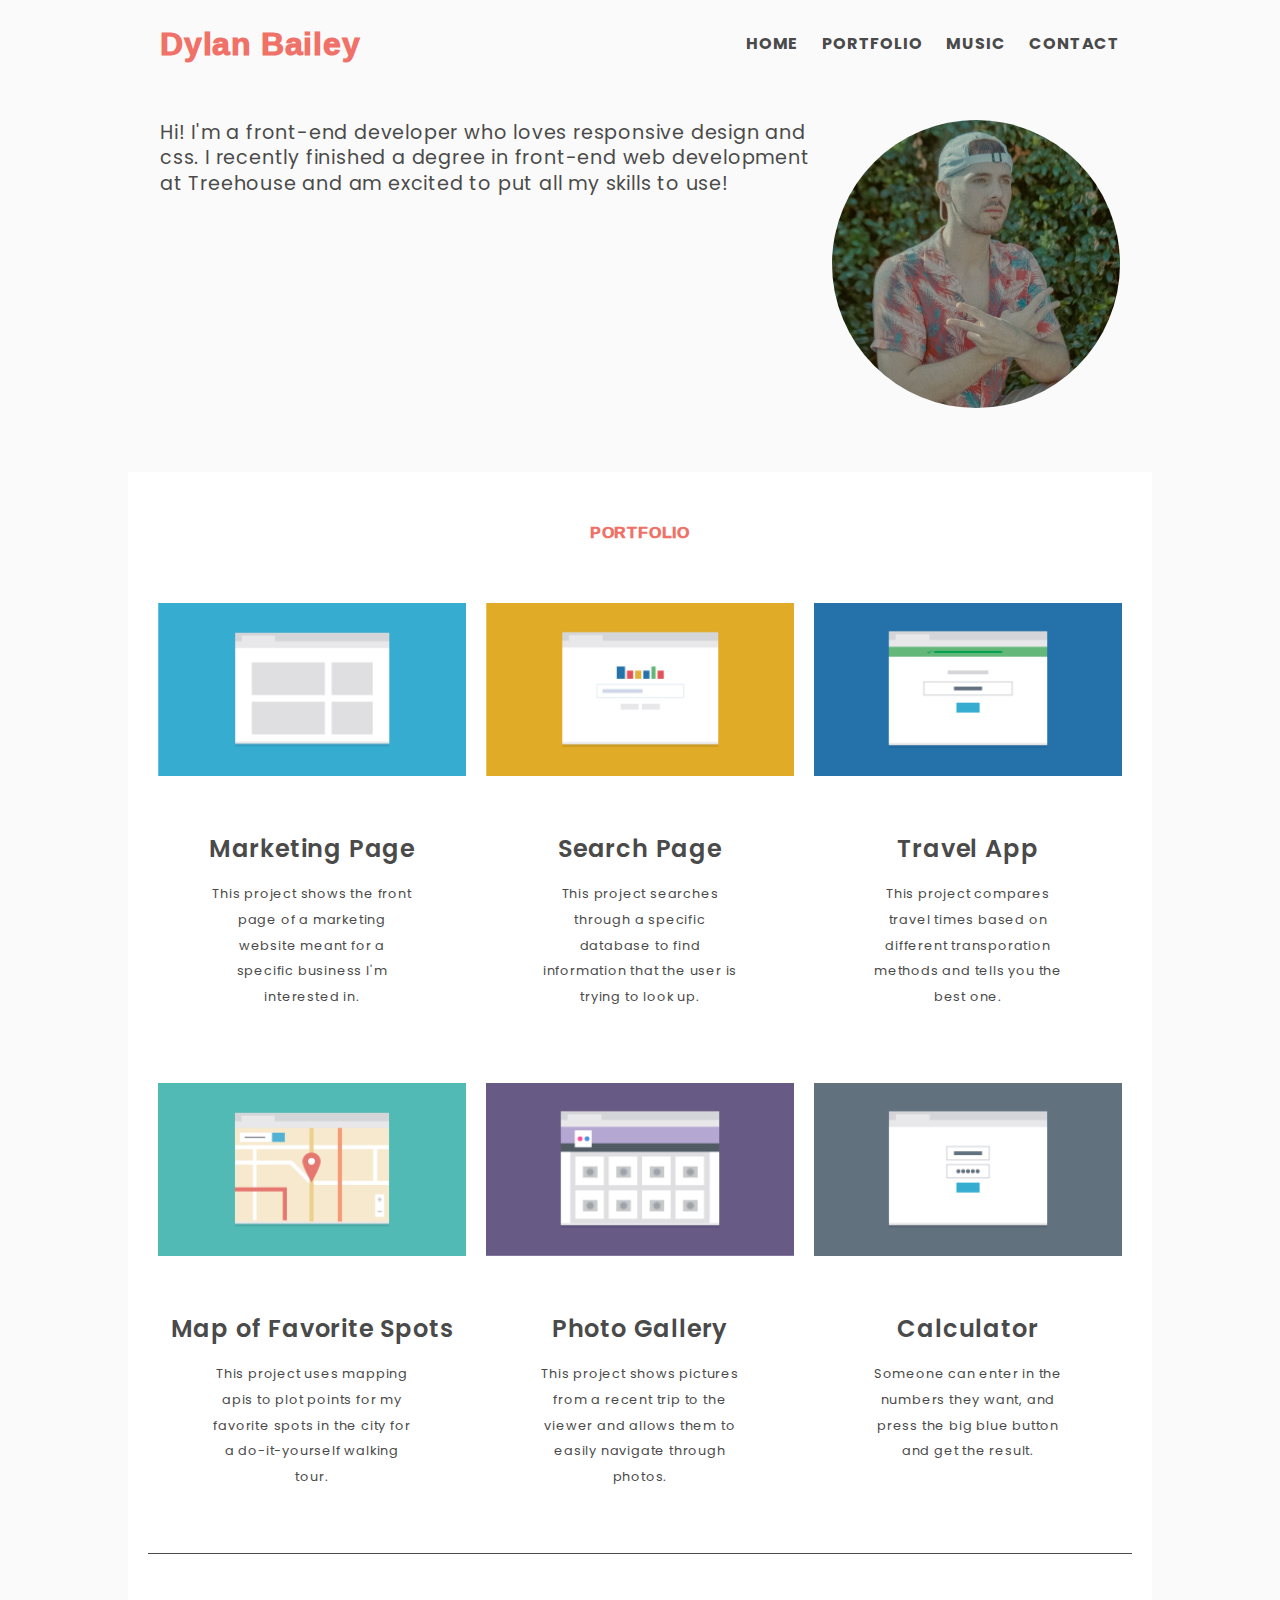
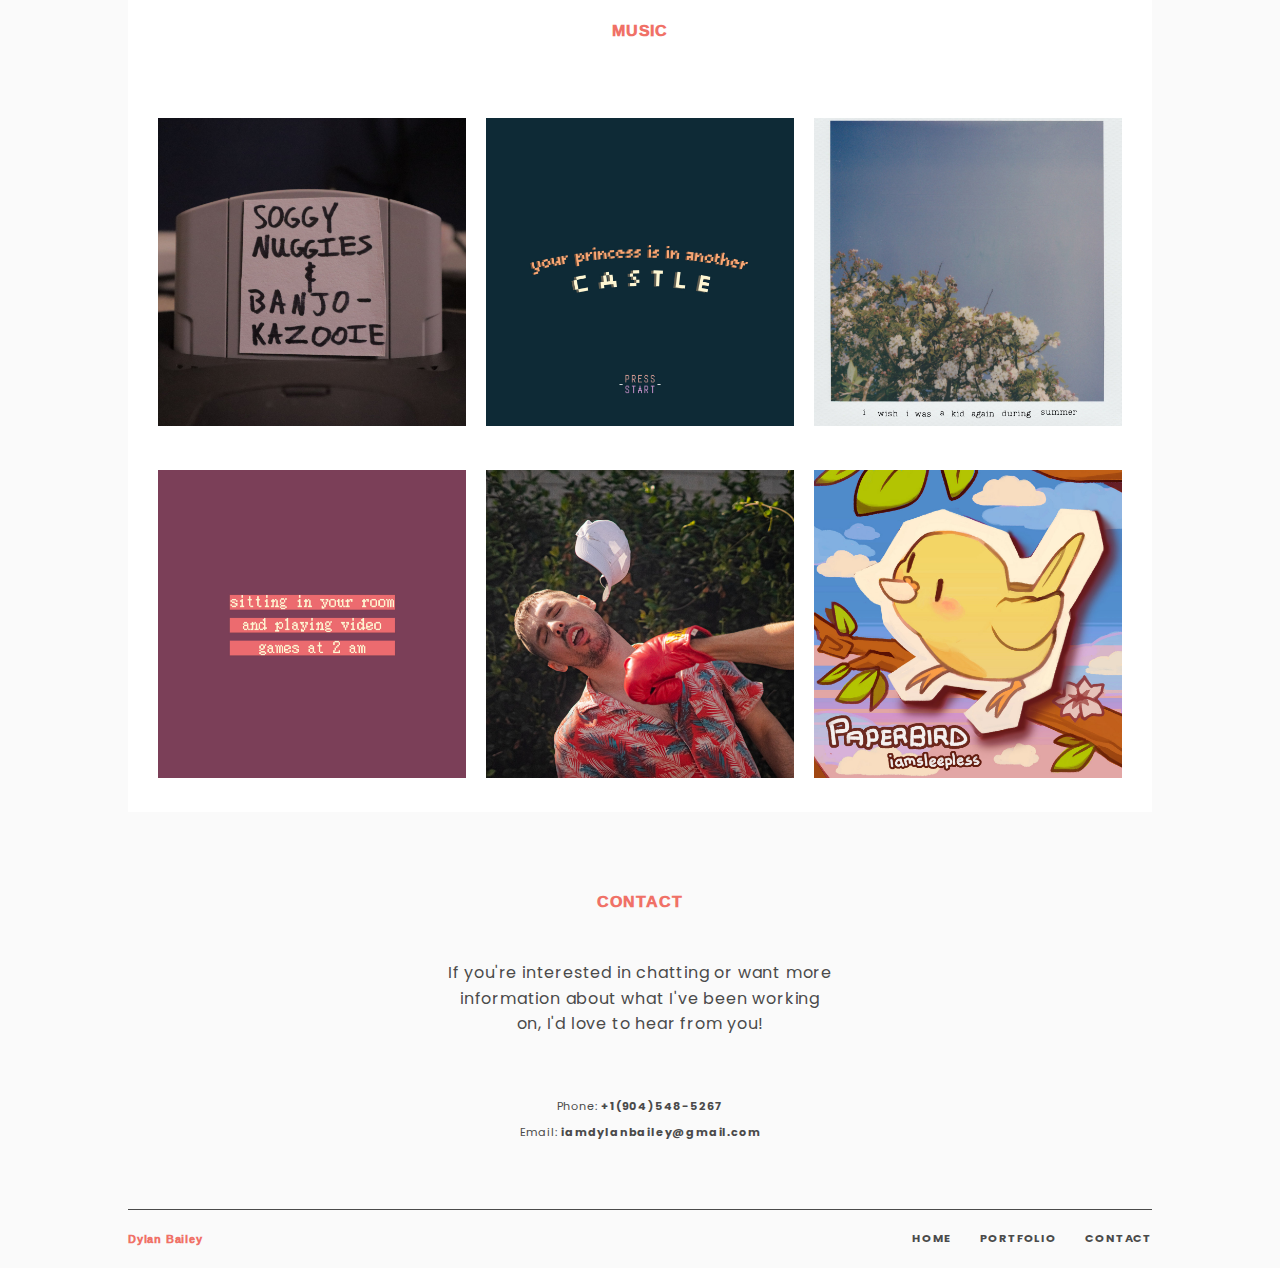
<file: index.html>
<!DOCTYPE html>
<html lang="en">
  <head>
    <meta charset="UTF-8">
    <meta name="viewport" content="width=device-width, initial-scale=1.0">
    <link rel="preconnect" href="https://fonts.googleapis.com">
    <link rel="preconnect" href="https://fonts.gstatic.com" crossorigin>
    <link href="https://fonts.googleapis.com/css2?family=Poppins:wght@400;600;800&display=swap" rel="stylesheet">
    <link href="https://fonts.googleapis.com/css2?family=Ramabhadra&display=swap" rel="stylesheet">
    <link href="css/normalize.css" rel="stylesheet">
    <link href="css/styles.css" rel="stylesheet">
    <title>Dylan's Mobile Land</title>
  </head>
  <body>
    <header class="nav-wrapper">
      <nav>
        <h1>
          <a href="#" class="color-pop">Dylan Bailey</a>
        </h1>
        <ul class="top-nav">
          <li>
            <a href="#">home</a>
          </li>
          <li>
            <a href="#portfolio">portfolio</a>
          </li>
          <li>
            <a href="#music">music</a>
          </li>
          <li>
            <a href="#contact">contact</a>
          </li>
        </ul>
      </nav>
      <section>
        <!-- HTML Validator gives me a warning for this section due to no header tag. -->
        <img src="images/DylanProfile.jpg" alt="Man squatting usings his hands to make peace signs" class="profile-image">
        <p>Hi! I'm a front-end developer who loves responsive design and css. I recently finished a degree in front-end web development at Treehouse and am excited to put all my skills to use!</p>
      </section>
    </header>
    <main class="container">
      <h2 class="container-header color-pop" id="portfolio">Portfolio</h2>
      <div class="col box-1">
        <img src="images/portfolio-1.png" alt="Image for a marketing website">
        <h2>Marketing Page</h2>
        <p>This project shows the front page of a marketing website meant for a specific business I'm interested in.</p>
      </div>
      <div class="col box-2">
        <img src="images/portfolio-2.png" alt="Image for a search page">
        <h2>Search Page</h2>
        <p>This project searches through a specific database to find information that the user is trying to look up.</p>
      </div>
      <div class="col box-3">
        <img src="images/portfolio-3.png" alt="Image of a travel app">
        <h2>Travel App</h2>
        <p>This project compares travel times based on different transporation methods and tells you the best one.</p>
      </div>
      <div class="col box-4">
        <img src="images/portfolio-4.png" alt="Image for a map of favorite spots">
        <h2>Map of Favorite Spots</h2>
        <p>This project uses mapping apis to plot points for my favorite spots in the city for a do-it-yourself walking tour.</p>
      </div>
      <div class="col box-5">
        <img src="images/portfolio-5.png" alt="Image of a photo gallery">
        <h2>Photo Gallery</h2>
        <p>This project shows pictures from a recent trip to the viewer and allows them to easily navigate through photos.</p>
      </div>
      <div class="col box-6">
        <img src="images/portfolio-6.png" alt="Image of a calculator">
        <h2>Calculator</h2>
        <p>Someone can enter in the numbers they want, and press the big blue button and get the result.</p>
      </div>
      <section class="music-container" id="music">
        <h2 class="music-header color-pop">Music</h2>
        <div class="col box-7">
          <a href="https://iamsleepless.bandcamp.com/track/soggy-nuggies-banjo-kazooie" target="_blank">
            <img src="images/AlbumArt7.jpg" alt="N64 catridge with paper on it showing the song title soggy nuggies and banjo-kazooie.">
          </a>
        </div>
        <div class="col box-8">
          <a href="https://iamsleepless.bandcamp.com/track/your-princess-is-in-another-castle" target="_blank">
            <img src="images/AlbumArt4.jpg" alt="Your Princess in in Another Castle with retro, arcade styling.">
          </a>
        </div>
        <div class="col box-9">
          <a href="https://iamsleepless.bandcamp.com/track/i-wish-i-was-a-kid-again-during-summer" target="_blank">
            <img src="images/AlbumArt2.jpg" alt="Polaroid with flowers and a blue sky.">
          </a>
        </div>
        <div class="col box-10">
          <a href="https://iamsleepless.bandcamp.com/track/sitting-in-your-room-and-playing-video-games-at-2-am" target="_blank">
            <img src="images/AlbumArt6.jpg" alt="Gameboy styled text of the song title sitting in your room and playing video games at 2 am.">
          </a>
        </div>
        <div class="col box-11">
          <a href="https://iamsleepless.bandcamp.com/album/punch-me-in-the-face" target="_blank">
            <img src="images/AlbumArt1.jpg" alt="Man with hawaiin shirt and white hat getting punched in the face.">
          </a>
        </div>
        <div class="col box-12">
          <a href="https://iamsleepless.bandcamp.com/album/paper-bird-ep" target="_blank">
            <img src="images/AlbumArt8.jpg" alt="Drawing of a yellow bird atop a brach, made to look like a paper cut out.">
          </a>
        </div>
      </section>
    </main>
    <section class="contact" id="contact">
      <h2 class="color-pop">Contact</h2>
      <p>If you're interested in chatting or want more information about what I've been working on, I'd love to hear from you!</p>
      <address>
        <br>Phone: <a href="tel:904-528-5267">
          <span>+1(904)548-5267</span>
        </a>
        <br>Email: <a href="mailto:iamdylanbailey#gmail.com?subject=Inquiry">
          <span>iamdylanbailey@gmail.com</span>
        </a>
      </address>
    </section>
    <footer>
      <a href="#">
        <h2 class="color-pop">Dylan Bailey</h2>
      </a>
      <ul class="footer-nav">
        <li class="top">
          <a href="#top">back to top</a>
        </li>
        <li class="full">
          <a href="#top">home</a>
        </li>
        <li class="full">
          <a href="#portfolio">portfolio</a>
        </li>
        <li class="full">
          <a href="#contact">contact</a>
        </li>
      </ul>
    </footer>
  </body>
</html>
</file>
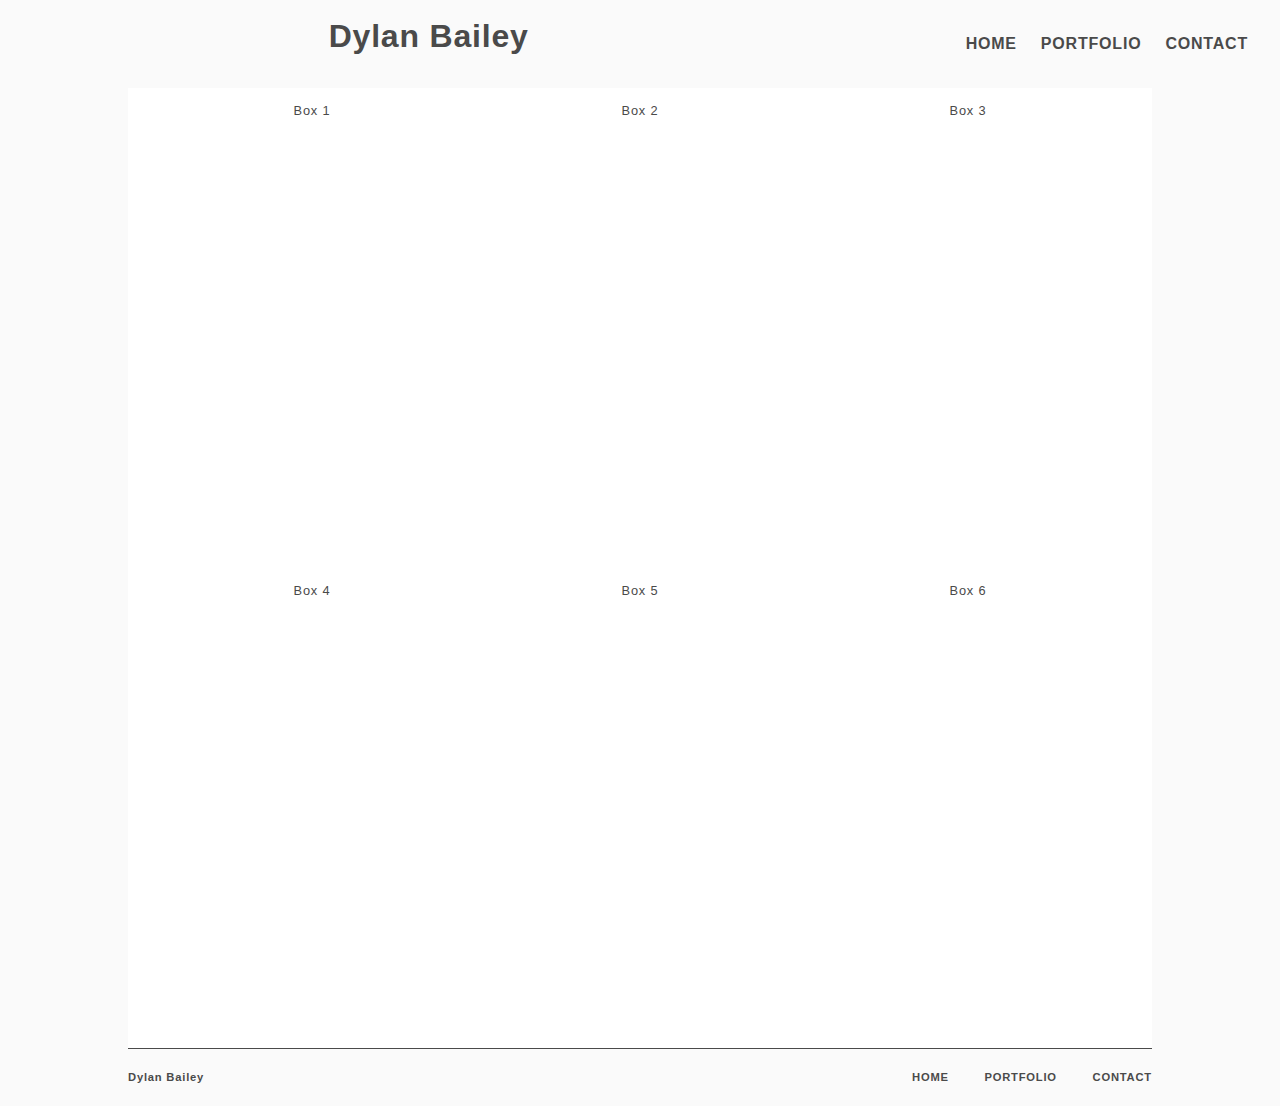
<file: html/index.html>
<!DOCTYPE html>
<html lang="en">
<head>
  <meta charset="UTF-8">
  <meta name="viewport" content="width=device-width, initial-scale=1.0">
  <link rel="preconnect" href="https://fonts.googleapis.com">
  <link rel="preconnect" href="https://fonts.gstatic.com" crossorigin>
  <link href="https://fonts.googleapis.com/css?family=Roboto:400" rel="stylesheet">
  <link href="../css/styles.css" rel="stylesheet">
  <title>Dylan's Mobile Land</title>
</head>
<body>

    <nav>
        <h1><a href="#">Dylan Bailey</a></h1>
        <ul class="top-nav">
            <li><a href="#">home</a></li>
            <li><a href="#portfolio">portfolio</a></li>
            <li><a href="#contact">contact</a></li>
        </ul>
    </nav>

    <main class="container">
        <div class="col box-1">
            <p>Box 1</p>
        </div>
        <div class="col box-2">
            <p>Box 2</p>
        </div>
        <div class="col box-3">
            <p>Box 3</p>
        </div>
        <div class="col box-4">
            <p>Box 4</p>
        </div>
        <div class="col box-5">
            <p>Box 5</p>
        </div>
        <div class="col box-6">
            <p>Box 6</p>
        </div>
    </main>

    <footer>
        <h2>Dylan Bailey</h2>
        <ul class="footer-nav">
            <li class="top"><a href="#top">back to top</a></li>
            <li class="full"><a href="#top">home</a></li>
            <li class="full"><a href="#portfolio">portfolio</a></li>
            <li class="full"><a href="#contact">contact</a></li>
        </ul>
    </footer>
</body>
</html>
</file>
<file: css/styles.css>
/* Basic Styling */
* {
    box-sizing: border-box;
}
html {
    scroll-behavior: smooth;
}
body {
    margin: 0 auto;
    background-color: #fafafa;
    font-family: 'Poppins', sans-serif;
    font-weight: 400;
    letter-spacing: .05em;
    line-height: 1.6em;
    color: #4a4a4a;
}
.color-pop {
    font-family: 'Ramabhadra', sans-serif;
    color: #f07167;
}
ul {
    list-style: none;
    padding-left: 0;
}
a {
    text-decoration: none;
    color: #4a4a4a;
}
.container-header, .contact h2 {
    font-size: 1rem;
}
/* Nav */
.nav-wrapper {
    max-width: 1024px;
    display: flex;
    flex-direction: column;
    align-items: center;
    margin-top: 2rem;
}
nav {
    display: flex;
    flex-direction: column;
}
nav h1 {
    width: 100%;
    text-align: center;
    font-weight: 800;
    margin-top: 1.5rem;
}
section p {
    width: 75%;
    text-align: center;
    margin: auto;
}
.top-nav {
    display: flex;
    flex-direction: column;
}
.top-nav li {
    text-align: center;
    background-color: white;
    margin: 5px 0;
    padding: 10px 0;
    flex-grow: 1;
    width: 90vw;
    text-transform: uppercase;
    font-weight: bold;
}
.nav-wrapper section {
    text-align: center;
    margin: 2rem 0;
    max-width: 1024px;
}
.profile-image {
    width: 30%;
    height: 30%;
    border-radius: 50%;
}
/* Portfolio */
.container {
    display: flex;
    max-width: 1024px;
    flex-direction: column;
    background-color: white;
    align-items: center;
    margin: auto;
}
.container-header {
    margin: 4rem 0;
    text-transform: uppercase;
}
.col {
    text-align: center;
}
.col h2 {
    font-weight: 600;
}
.col p {
    width: 65%;
    font-size: 1rem;
    text-align: center;
    margin: auto;
    margin-bottom: 3rem;
}
img {
    width: 90%;
    max-width: 100%;
    margin-bottom: 2rem;
    transition: 0.5s ease;
}
/* Music */
.music-container {
    max-width: 1024px;
    width: 100%;
    display: flex;
    flex-direction: column;
    align-items: center;
    border-top: 1px solid #4a4a4a;
}
.music-header {
    width: 100%;
    text-align: center;
    font-size: 1rem;
    margin: 4rem 0;
    text-transform: uppercase;
}
.music-container img {
    width: 80%;
}
.music-container img:hover {
    transform: scale(1.02);
    box-shadow: 0 3px 10px rgb(0 0 0 / 0.2);
}
/* Footer */
.contact {
    display: flex;
    flex-direction: column;
    margin: 4rem 0;
    align-items: center;
    text-align: center;
}
.contact h2 {
    text-transform: uppercase;
}
.contact p {
    width: 65%;
    margin: 2rem 0;
}
.contact address {
    font-style: normal;
    font-size: 0.7rem;
}
.contact span {
    font-weight: bold;
}
footer {
    width: 95%;
    display: flex;
    flex-direction: row;
    justify-content: space-between;
    align-items: center;
    max-width: 1024px;
    margin: 0 auto;
    border-top: 1px solid #4a4a4a;
}
.footer-nav li {
    text-align: right;
}
footer h2 {
    font-size: 1rem;
    margin: auto 0;
}
.top, .full {
    font-size: 1rem;
    font-weight: bold;
    text-transform: uppercase;
}
.full {
    display: none;
}
/* Media Queries */
@media screen and (min-width: 768px) {
   /* Nav */
    .nav-wrapper {
        margin: auto;
   }
    .top-nav {
        flex-direction: row;
   }
    .top-nav li {
        background-color: #fafafa;
        width: 15vw;
   }
    .nav-wrapper section {
        display: flex;
        padding: 0 2rem;
   }
    .nav-wrapper img {
        order: 2;
        margin-left: 20px;
   }
    .nav-wrapper h1 {
        margin-top: 3.5rem;
   }
    .nav-wrapper p {
        align-self: flex-start;
        text-align: left;
        font-size: 1.2rem;
        margin-top: 0;
   }
   /* Portfolio */
    .container {
        padding: 0 20px;
        flex-direction: row;
        flex-wrap: wrap;
   }
    .container-header {
        margin: 3rem auto 3rem auto;
        width: 100%;
        text-align: center;
        align-self: flex-start;
   }
    .col {
        flex-basis: 50%;
        height: 30rem;
        padding: 10px;
        margin: 0 auto;
   }
    .col img {
        width: 100%;
   }
    .col p {
        font-size: 0.8rem;
   }
   /* Music */
    .music-container {
        flex-direction: row;
        flex-wrap: wrap;
   }
    .music-container .col {
        flex-basis: 45%;
        height: 27rem;
   }
   /* Footer */
    .contact p {
        width: 45%;
   }
    .footer-nav {
        width: 15rem;
        display: flex;
        justify-content: space-between;
   }
    footer h2 {
        font-size: 0.7rem;
        margin: auto 0;
   }
    .full {
        display: contents;
        font-size: 0.7rem;
   }
    .top {
        display: none;
   }
}
@media screen and (min-width: 1024px) {
   /* Nav */
    .nav-wrapper {
        align-content: space-between;
   }
    nav {
        width: 100%;
        flex-direction: row;
        justify-content: space-between;
        padding: 0 2rem;
   }
    .nav-wrapper h1 {
        margin: auto 0;
        text-align: left;
   }
    .top-nav {
        min-width: 0;
        justify-content: flex-end;
   }
    .top-nav li {
        text-align: right;
        margin-left: 1.5rem;
        flex: 0;
   }
   /* Portfolio */
    .col {
        flex-basis: 33.33%;
        height: 30rem;
        padding: 10px;
        margin: 0 auto;
   }
   /* Music */
    .music-container .col {
        flex-basis: 33.33%;
        height: 22rem;
   }
   /* Footer */
    .contact p {
        width: 30%;
   }
}
</file>
